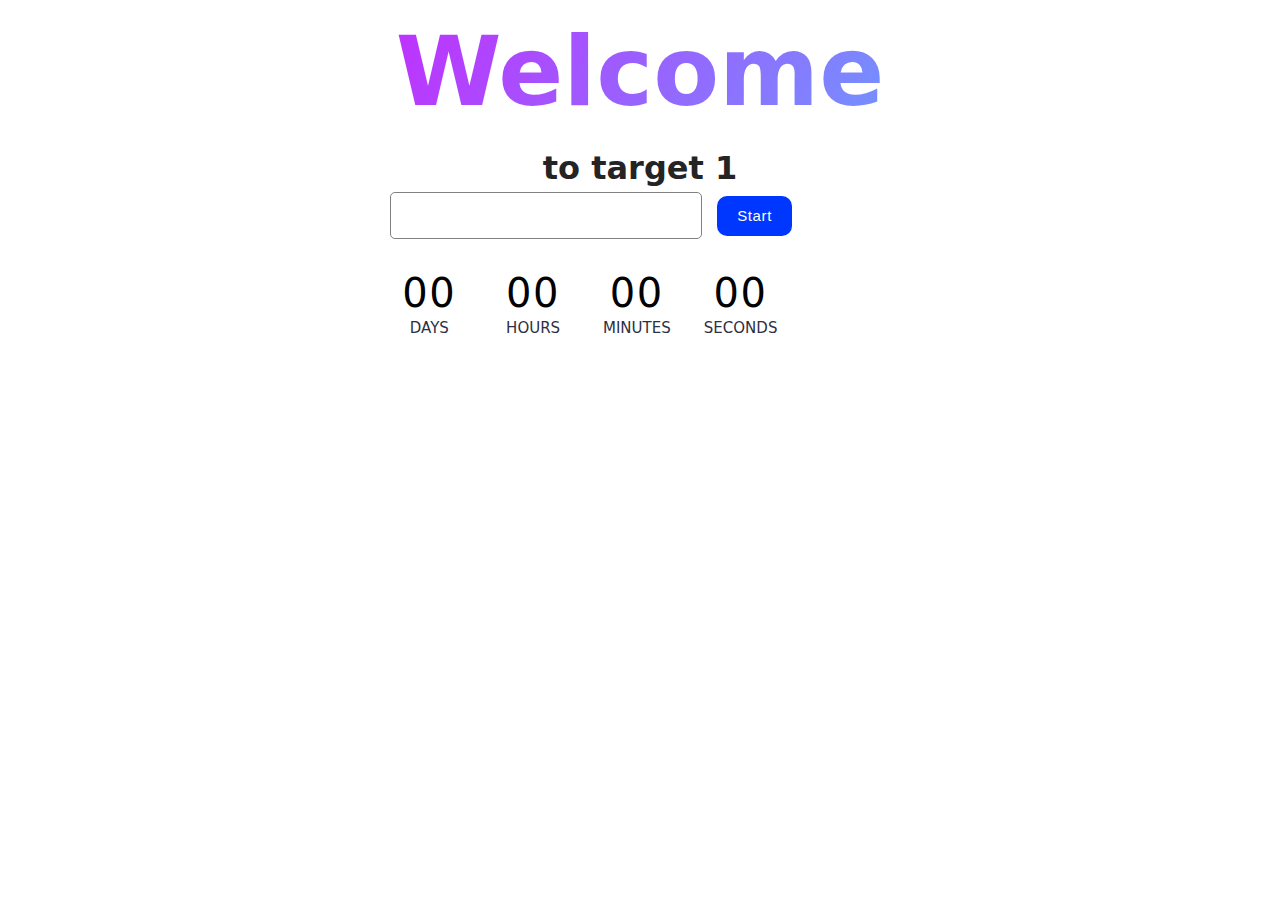
<file: src/1-timer.html>
<!DOCTYPE html>
<html lang="en">
  <head>
    <meta charset="UTF-8" />
    <meta http-equiv="X-UA-Compatible" content="IE=edge" />
    <meta name="viewport" content="width=device-width, initial-scale=1.0" />
    <title>Page 2</title>
    <link rel="stylesheet" href="./css/styles.css" />
  </head>
  <body>
    <load
      src="./partials/header.html"
      icon-path="./img/sprite.svg#logo"
      highlight-curr="active"
    />
    <main>
      <div class="container">
        <h1 class="main-title">
          <span class="main-title-gradient">Welcome</span> to target 1
        </h1>
      </div>
      <div class="timer-container">
        <input class="datetime-input" type="text" id="datetime-picker" />
        <button class="start-btn disabled" type="button" data-start>
          Start
        </button>

        <div class="timer">
          <div class="field">
            <span class="value" data-days>00</span>
            <span class="label">Days</span>
          </div>
          <div class="field">
            <span class="value" data-hours>00</span>
            <span class="label">Hours</span>
          </div>
          <div class="field">
            <span class="value" data-minutes>00</span>
            <span class="label">Minutes</span>
          </div>
          <div class="field">
            <span class="value" data-seconds>00</span>
            <span class="label">Seconds</span>
          </div>
        </div>
      </div>
    </main>
    <script type="module" src="./js/1-timer.js"></script>
  </body>
</html>
</file>
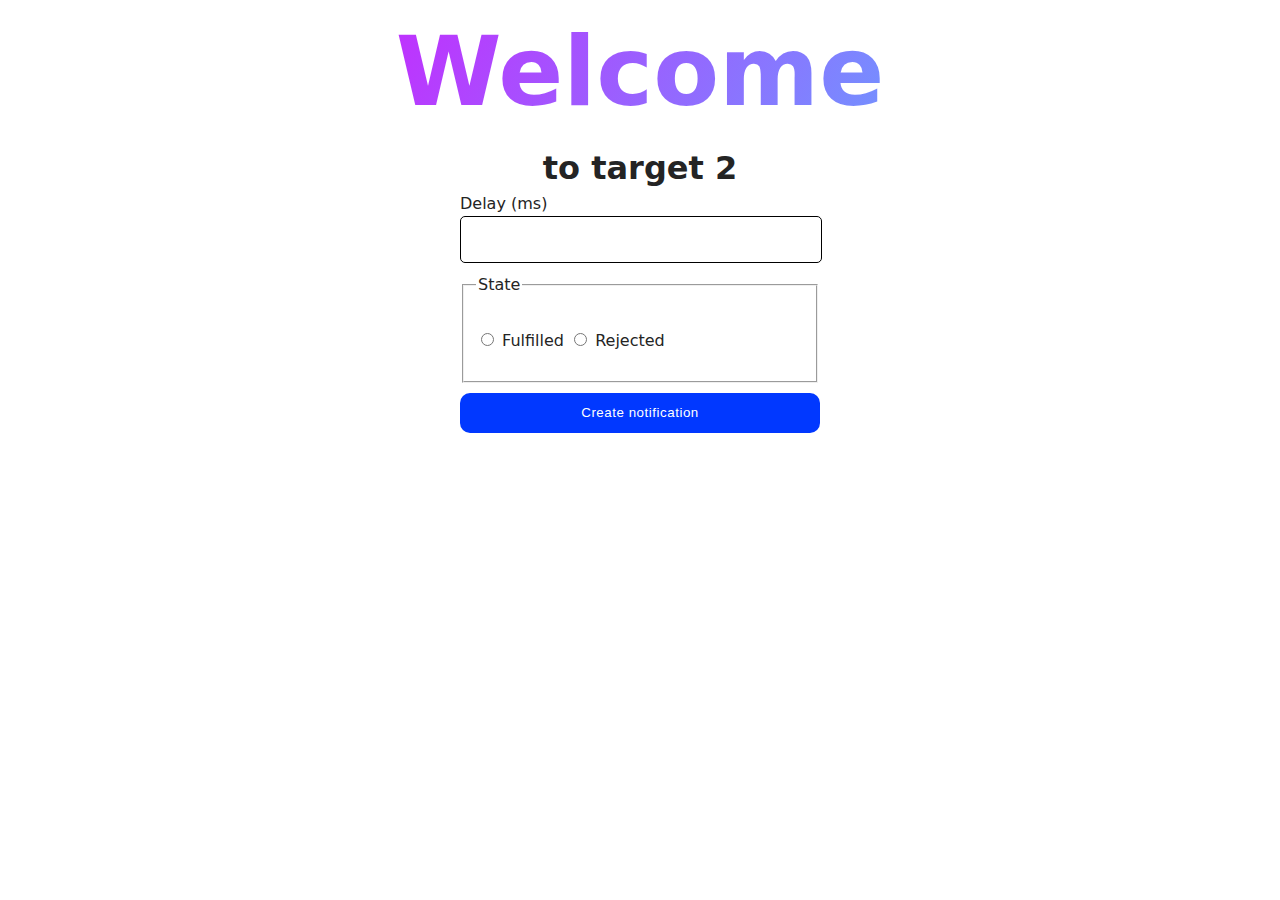
<file: src/2-snackbar.html>
<!DOCTYPE html>
<html lang="en">
  <head>
    <meta charset="UTF-8" />
    <meta http-equiv="X-UA-Compatible" content="IE=edge" />
    <meta name="viewport" content="width=device-width, initial-scale=1.0" />
    <title>Page 3</title>
    <link rel="stylesheet" href="./css/styles.css" />
  </head>
  <body>
    <load
      src="./partials/header.html"
      icon-path="./img/sprite.svg#logo"
      highlight-curr="active"
    />

    <main>
      <div class="container">
        <h1 class="main-title">
          <span class="main-title-gradient">Welcome</span> to target 2
        </h1>
      </div>
      <form class="form">
        <label>
          Delay (ms)
          <input class="delay-input" type="number" name="delay" required />
        </label>

        <fieldset class="fieldset-wrap">
          <legend>State</legend>
          <label>
            <input
              class="visually-hidden"
              type="radio"
              name="state"
              value="fulfilled"
              required
            />
            <span class="radio-btn"></span>
            Fulfilled
          </label>
          <label>
            <input
              class="visually-hidden"
              type="radio"
              name="state"
              value="rejected"
              required
            />
            <span class="radio-btn"></span>
            Rejected
          </label>
        </fieldset>

        <button class="form-btn" type="submit">Create notification</button>
      </form>
    </main>
    <script type="module" src="./js/2-snackbar.js"></script>
  </body>
</html>
</file>
<file: src/css/styles.css>
/**
  |============================
  | include css partials with
  | default @import url()
  |============================
*/
/* Common styles */
@import url('./reset.css');
@import url('./base.css');
@import url('./container.css');
@import url('./animations.css');

/* Sections style */
@import url('./header.css');
@import url('./vite-promo.css');
@import url('./badges.css');
@import url('./back-link.css');
@import url('./footer.css');
</file>
